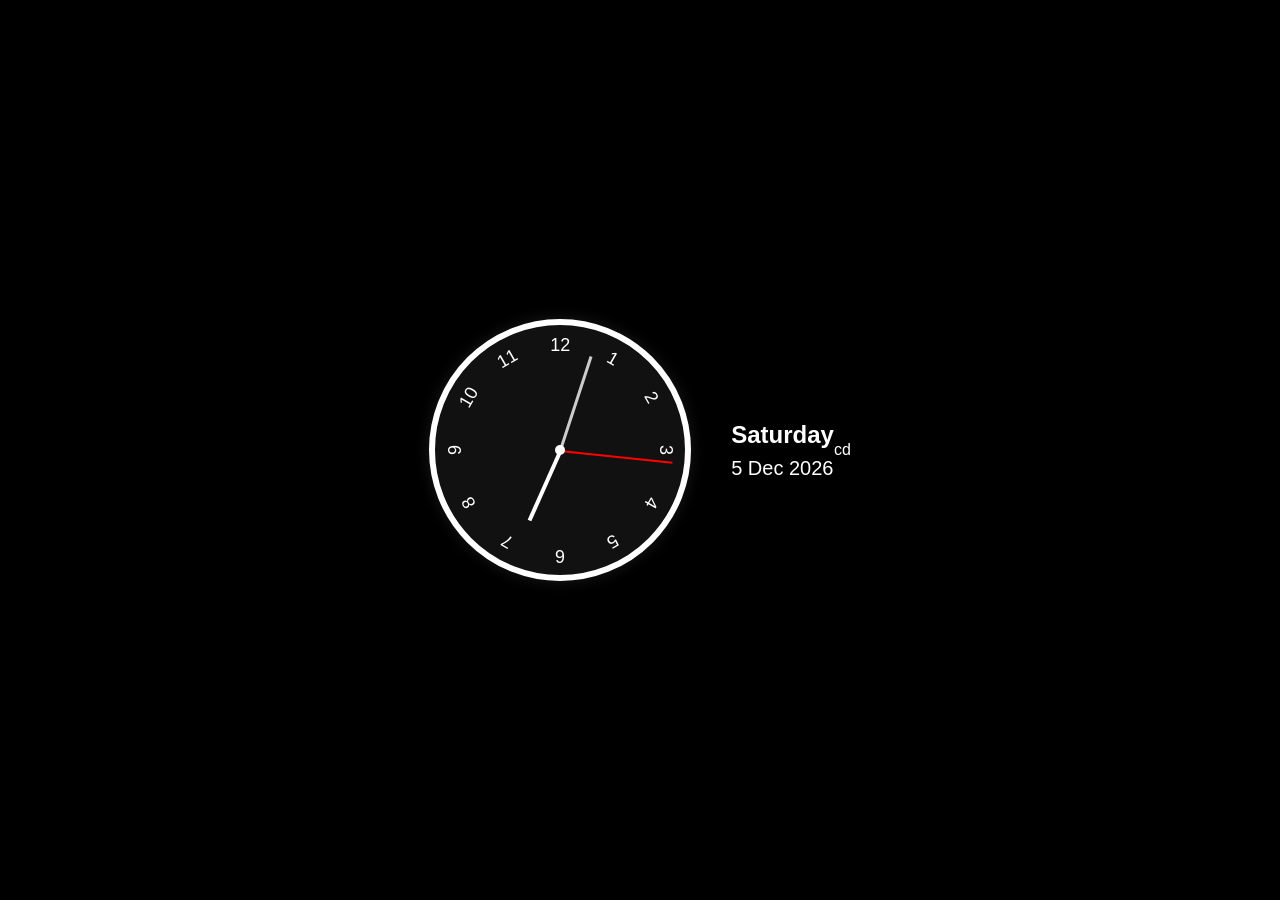
<file: index.html>
<!DOCTYPE html>
<html>
<head>
  <title>Analog Clock with Numbers</title>
  <style>
    body {
      margin: 0;
      padding: 0;
      background-color: #000;
      color: #fff;
      font-family: Arial, sans-serif;
      display: flex;
      justify-content: center;
      align-items: center;
      height: 100vh;
    }

    .container {
      display: flex;
      gap: 40px;
      align-items: center;
    }

    .clock {
      width: 250px;
      height: 250px;
      border: 6px solid #fff;
      border-radius: 50%;
      position: relative;
      background-color: #111;
      box-shadow: 0 0 15px rgba(255,255,255,0.1);
    }

    .number {
      position: absolute;
      width: 100%;
      height: 100%;
      text-align: center;
      font-size: 18px;
      color: #fff;
    }

    .number span {
      position: absolute;
      transform: translate(-50%, -50%);
    }

    /* Position each number using transform rotate */
    .number1  { transform: rotate(30deg);  }
    .number2  { transform: rotate(60deg);  }
    .number3  { transform: rotate(90deg);  }
    .number4  { transform: rotate(120deg); }
    .number5  { transform: rotate(150deg); }
    .number6  { transform: rotate(180deg); }
    .number7  { transform: rotate(210deg); }
    .number8  { transform: rotate(240deg); }
    .number9  { transform: rotate(270deg); }
    .number10 { transform: rotate(300deg); }
    .number11 { transform: rotate(330deg); }
    .number12 { transform: rotate(0deg);   }

    .number span {
      top: 20px;
      left: 50%;
    }

    .hand {
      position: absolute;
      width: 50%;
      height: 2px;
      background: white;
      top: 50%;
      left: 50%;
      transform-origin: 0% 50%;
      transform: rotate(90deg);
    }

    .hour {
      width: 30%;
      height: 4px;
      background-color: #fff;
      z-index: 3;
    }

    .minute {
      width: 40%;
      height: 3px;
      background-color: #ccc;
      z-index: 2;
    }

    .second {
      width: 45%;
      height: 2px;
      background-color: red;
      z-index: 1;
    }

    .center-dot {
      width: 10px;
      height: 10px;
      background-color: #fff;
      border-radius: 50%;
      position: absolute;
      top: 50%;
      left: 50%;
      transform: translate(-50%, -50%);
      z-index: 5;
    }

    .date-box {
      text-align: left;
      font-size: 20px;
      line-height: 1.5;
    }

    .date-box .day {
      font-size: 24px;
      font-weight: bold;
    }
  </style>
</head>
<body>

  <div class="container">
    <!-- Analog Clock -->
    <div class="clock">
      <!-- Clock Numbers -->
      <div class="number number1"><span>1</span></div>
      <div class="number number2"><span>2</span></div>
      <div class="number number3"><span>3</span></div>
      <div class="number number4"><span>4</span></div>
      <div class="number number5"><span>5</span></div>
      <div class="number number6"><span>6</span></div>
      <div class="number number7"><span>7</span></div>
      <div class="number number8"><span>8</span></div>
      <div class="number number9"><span>9</span></div>
      <div class="number number10"><span>10</span></div>
      <div class="number number11"><span>11</span></div>
      <div class="number number12"><span>12</span></div>

      <!-- Clock Hands -->
      <div class="hand hour" id="hour"></div>
      <div class="hand minute" id="minute"></div>
      <div class="hand second" id="second"></div>
      <div class="center-dot"></div>
    </div>

    <!-- Date and Day -->
    <div class="date-box">
      <div class="day" id="day">Day</div>
      <div class="date" id="date">Date</div>
    </div>
  </div>

  <script>
    function updateClock() {
      const now = new Date();

      const seconds = now.getSeconds();
      const minutes = now.getMinutes();
      const hours = now.getHours();

      const secAngle = seconds * 6;
      const minAngle = minutes * 6 + seconds * 0.1;
      const hourAngle = (hours % 12) * 30 + minutes * 0.5;

      document.getElementById("second").style.transform = `rotate(${secAngle}deg)`;
      document.getElementById("minute").style.transform = `rotate(${minAngle}deg)`;
      document.getElementById("hour").style.transform = `rotate(${hourAngle}deg)`;

      const days = ["Sunday", "Monday", "Tuesday", "Wednesday", "Thursday", "Friday", "Saturday"];
      const months = ["Jan", "Feb", "Mar", "Apr", "May", "Jun", "Jul", "Aug", "Sep", "Oct", "Nov", "Dec"];

      const dayName = days[now.getDay()];
      const dateStr = `${now.getDate()} ${months[now.getMonth()]} ${now.getFullYear()}`;

      document.getElementById("day").innerText = dayName;
      document.getElementById("date").innerText = dateStr;
    }

    setInterval(updateClock, 1000);
    updateClock(); // initial run
  </script>

</body>
</html>
cd
</file>
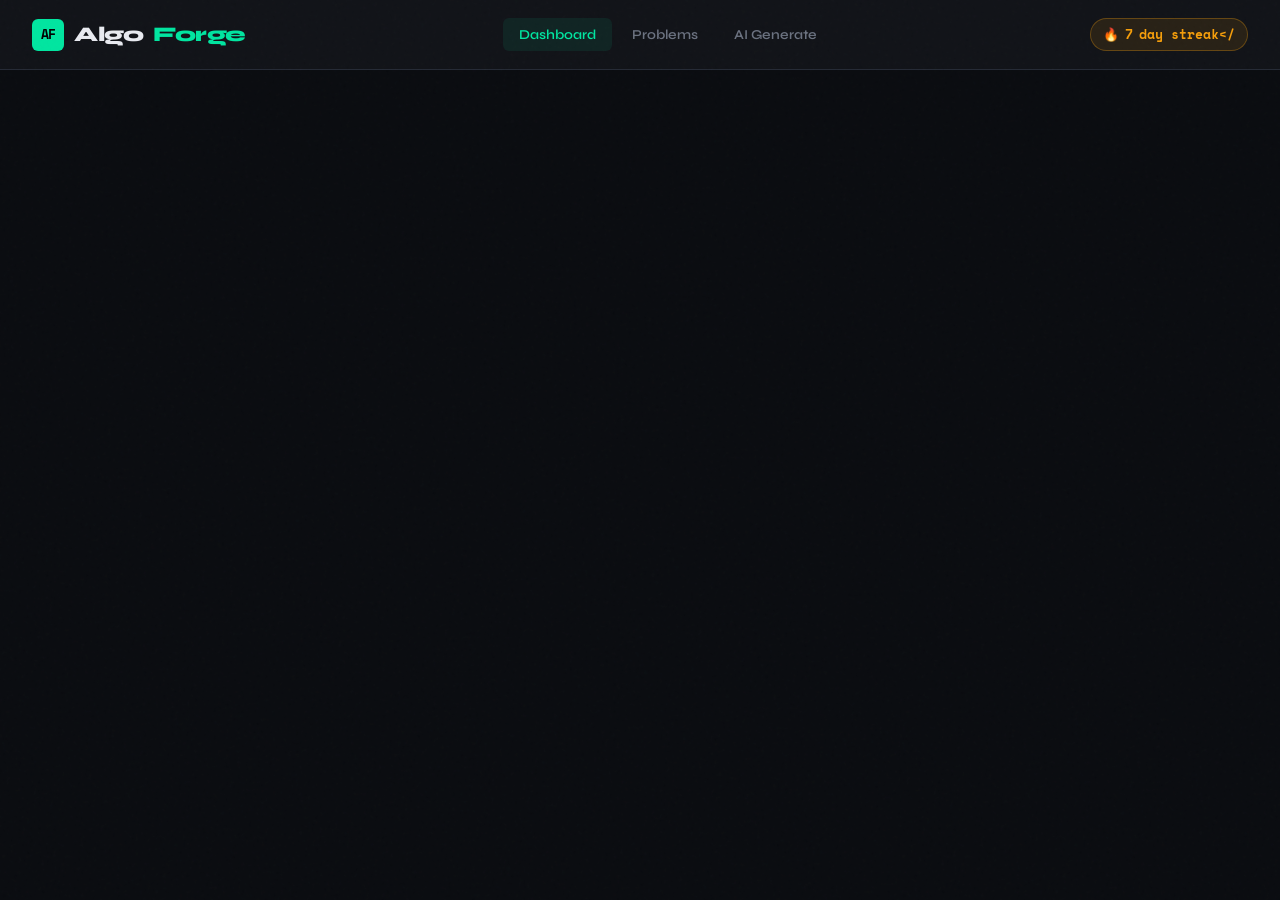
<file: dsa-platform.html>
<!DOCTYPE html>
<html lang="en">
<head>
<meta charset="UTF-8">
<meta name="viewport" content="width=device-width, initial-scale=1.0">
<title>AlgoForge — DSA Mastery Platform</title>
<link rel="preconnect" href="https://fonts.googleapis.com">
<link href="https://fonts.googleapis.com/css2?family=Space+Mono:wght@400;700&family=Syne:wght@400;600;700;800&display=swap" rel="stylesheet">
<style>
  *, *::before, *::after { box-sizing: border-box; margin: 0; padding: 0; }

  :root {
    --bg: #0a0c10;
    --surface: #111318;
    --surface2: #181c24;
    --border: #252a35;
    --accent: #00e5a0;
    --accent2: #3b82f6;
    --accent3: #f59e0b;
    --danger: #ef4444;
    --text: #e8eaf0;
    --muted: #6b7280;
    --font-mono: 'Space Mono', monospace;
    --font-sans: 'Syne', sans-serif;
  }

  body {
    background: var(--bg);
    color: var(--text);
    font-family: var(--font-sans);
    min-height: 100vh;
    overflow-x: hidden;
  }

  /* Noise overlay */
  body::before {
    content: '';
    position: fixed;
    inset: 0;
    background-image: url("data:image/svg+xml,%3Csvg viewBox='0 0 256 256' xmlns='http://www.w3.org/2000/svg'%3E%3Cfilter id='noise'%3E%3CfeTurbulence type='fractalNoise' baseFrequency='0.9' numOctaves='4' stitchTiles='stitch'/%3E%3C/filter%3E%3Crect width='100%25' height='100%25' filter='url(%23noise)' opacity='0.04'/%3E%3C/svg%3E");
    pointer-events: none;
    z-index: 9999;
    opacity: 0.5;
  }

  /* HEADER */
  header {
    display: flex;
    align-items: center;
    justify-content: space-between;
    padding: 18px 32px;
    border-bottom: 1px solid var(--border);
    background: var(--surface);
    position: sticky;
    top: 0;
    z-index: 100;
  }

  .logo {
    display: flex;
    align-items: center;
    gap: 10px;
    font-family: var(--font-sans);
    font-weight: 800;
    font-size: 1.3rem;
    letter-spacing: -0.5px;
  }

  .logo-icon {
    width: 32px;
    height: 32px;
    background: var(--accent);
    border-radius: 6px;
    display: flex;
    align-items: center;
    justify-content: center;
    font-size: 0.8rem;
    font-weight: 700;
    color: #000;
    font-family: var(--font-mono);
  }

  .logo span { color: var(--accent); }

  nav { display: flex; gap: 4px; }

  nav button {
    background: none;
    border: none;
    color: var(--muted);
    font-family: var(--font-sans);
    font-size: 0.85rem;
    font-weight: 600;
    padding: 8px 16px;
    border-radius: 6px;
    cursor: pointer;
    transition: all 0.2s;
  }

  nav button:hover { color: var(--text); background: var(--surface2); }
  nav button.active { color: var(--accent); background: rgba(0,229,160,0.08); }

  .header-right { display: flex; align-items: center; gap: 12px; }

  .streak-badge {
    display: flex;
    align-items: center;
    gap: 6px;
    background: rgba(245,158,11,0.1);
    border: 1px solid rgba(245,158,11,0.3);
    color: var(--accent3);
    padding: 6px 12px;
    border-radius: 20px;
    font-size: 0.8rem;
    font-weight: 700;
    font-family: var(--font-mono);
  }

  /* MAIN LAYOUT */
  .app {
    display: grid;
    grid-template-columns: 260px 1fr;
    height: calc(100vh - 65px);
  }

  /* SIDEBAR */
  aside {
    border-right: 1px solid var(--border);
    background: var(--surface);
    overflow-y: auto;
    padding: 20px 0;
  }

  .sidebar-section { margin-bottom: 24px; }

  .sidebar-label {
    font-size: 0.65rem;
    font-weight: 700;
    letter-spacing: 2px;
    text-transform: uppercase;
    color: var(--muted);
    padding: 0 20px;
    margin-bottom: 8px;
  }

  .topic-item {
    display: flex;
    align-items: center;
    justify-content: space-between;
    padding: 10px 20px;
    cursor: pointer;
    transition: all 0.15s;
    border-left: 3px solid transparent;
    font-size: 0.88rem;
    font-weight: 600;
  }

  .topic-item:hover { background: var(--surface2); color: var(--text); }
  .topic-item.active { background: rgba(0,229,160,0.06); border-left-color: var(--accent); color: var(--accent); }

  .topic-count {
    font-family: var(--font-mono);
    font-size: 0.7rem;
    color: var(--muted);
    background: var(--surface2);
    padding: 2px 7px;
    border-radius: 10px;
  }

  .topic-item.active .topic-count { background: rgba(0,229,160,0.15); color: var(--accent); }

  .progress-ring-wrap {
    padding: 16px 20px;
  }

  .progress-card {
    background: var(--surface2);
    border: 1px solid var(--border);
    border-radius: 12px;
    padding: 16px;
  }

  .progress-label { font-size: 0.75rem; color: var(--muted); margin-bottom: 8px; font-weight: 600; }

  .progress-bar-wrap {
    background: var(--border);
    border-radius: 4px;
    height: 6px;
    margin-bottom: 6px;
    overflow: hidden;
  }

  .progress-bar {
    height: 100%;
    border-radius: 4px;
    background: linear-gradient(90deg, var(--accent), var(--accent2));
    transition: width 1s ease;
  }

  .progress-nums {
    display: flex;
    justify-content: space-between;
    font-size: 0.72rem;
    font-family: var(--font-mono);
    color: var(--muted);
  }

  /* MAIN CONTENT */
  main {
    overflow-y: auto;
    background: var(--bg);
  }

  /* VIEWS */
  .view { display: none; padding: 28px 32px; }
  .view.active { display: block; }

  /* PROBLEM LIST VIEW */
  .view-header {
    display: flex;
    align-items: center;
    justify-content: space-between;
    margin-bottom: 24px;
  }

  .view-title {
    font-size: 1.6rem;
    font-weight: 800;
    letter-spacing: -0.5px;
  }

  .view-title span { color: var(--accent); }

  .controls {
    display: flex;
    align-items: center;
    gap: 10px;
  }

  .search-box {
    background: var(--surface);
    border: 1px solid var(--border);
    color: var(--text);
    font-family: var(--font-sans);
    font-size: 0.85rem;
    padding: 9px 14px;
    border-radius: 8px;
    width: 220px;
    outline: none;
    transition: border-color 0.2s;
  }

  .search-box:focus { border-color: var(--accent); }
  .search-box::placeholder { color: var(--muted); }

  .btn {
    background: var(--accent);
    color: #000;
    border: none;
    font-family: var(--font-sans);
    font-weight: 700;
    font-size: 0.82rem;
    padding: 9px 18px;
    border-radius: 8px;
    cursor: pointer;
    transition: all 0.2s;
    white-space: nowrap;
  }

  .btn:hover { background: #00ffb0; transform: translateY(-1px); }
  .btn:active { transform: translateY(0); }

  .btn-outline {
    background: transparent;
    border: 1px solid var(--border);
    color: var(--text);
  }

  .btn-outline:hover { border-color: var(--accent); color: var(--accent); background: rgba(0,229,160,0.05); transform: none; }

  .btn-sm { padding: 6px 12px; font-size: 0.78rem; }

  .filter-row {
    display: flex;
    gap: 8px;
    margin-bottom: 20px;
    flex-wrap: wrap;
  }

  .filter-chip {
    background: var(--surface);
    border: 1px solid var(--border);
    color: var(--muted);
    font-size: 0.78rem;
    font-weight: 600;
    padding: 5px 12px;
    border-radius: 20px;
    cursor: pointer;
    transition: all 0.15s;
  }

  .filter-chip:hover { border-color: var(--accent); color: var(--accent); }
  .filter-chip.active { background: rgba(0,229,160,0.1); border-color: var(--accent); color: var(--accent); }
  .filter-chip.easy { --fc: #22c55e; }
  .filter-chip.medium { --fc: var(--accent3); }
  .filter-chip.hard { --fc: var(--danger); }
  .filter-chip.easy.active { background: rgba(34,197,94,0.1); border-color: #22c55e; color: #22c55e; }
  .filter-chip.medium.active { background: rgba(245,158,11,0.1); border-color: var(--accent3); color: var(--accent3); }
  .filter-chip.hard.active { background: rgba(239,68,68,0.1); border-color: var(--danger); color: var(--danger); }

  /* PROBLEM TABLE */
  .problem-table { width: 100%; border-collapse: collapse; }

  .problem-table th {
    text-align: left;
    font-size: 0.7rem;
    font-weight: 700;
    letter-spacing: 1.5px;
    text-transform: uppercase;
    color: var(--muted);
    padding: 10px 14px;
    border-bottom: 1px solid var(--border);
  }

  .problem-row {
    border-bottom: 1px solid var(--border);
    transition: background 0.15s;
    cursor: pointer;
  }

  .problem-row:hover { background: var(--surface); }

  .problem-row td { padding: 14px; font-size: 0.88rem; }

  .problem-name { font-weight: 600; color: var(--text); }
  .problem-name:hover { color: var(--accent); }

  .diff-badge {
    font-size: 0.7rem;
    font-weight: 700;
    padding: 3px 10px;
    border-radius: 4px;
    font-family: var(--font-mono);
  }

  .diff-easy { background: rgba(34,197,94,0.12); color: #22c55e; }
  .diff-medium { background: rgba(245,158,11,0.12); color: var(--accent3); }
  .diff-hard { background: rgba(239,68,68,0.12); color: var(--danger); }

  .status-icon { font-size: 1rem; }

  .topic-tag {
    font-size: 0.7rem;
    background: var(--surface2);
    border: 1px solid var(--border);
    color: var(--muted);
    padding: 2px 8px;
    border-radius: 4px;
    font-family: var(--font-mono);
  }

  /* PROBLEM DETAIL VIEW */
  .problem-detail {
    display: grid;
    grid-template-columns: 1fr 1fr;
    gap: 0;
    height: calc(100vh - 65px);
  }

  .problem-panel {
    border-right: 1px solid var(--border);
    overflow-y: auto;
    padding: 28px;
  }

  .editor-panel { display: flex; flex-direction: column; }

  .back-btn {
    display: inline-flex;
    align-items: center;
    gap: 8px;
    color: var(--muted);
    font-size: 0.82rem;
    font-weight: 600;
    cursor: pointer;
    margin-bottom: 20px;
    transition: color 0.15s;
    background: none;
    border: none;
    font-family: var(--font-sans);
  }

  .back-btn:hover { color: var(--accent); }

  .problem-title {
    font-size: 1.4rem;
    font-weight: 800;
    margin-bottom: 12px;
    line-height: 1.3;
  }

  .meta-row {
    display: flex;
    align-items: center;
    gap: 10px;
    margin-bottom: 20px;
    flex-wrap: wrap;
  }

  .problem-desc {
    font-size: 0.9rem;
    line-height: 1.75;
    color: #c8cad0;
    margin-bottom: 20px;
  }

  .problem-desc p { margin-bottom: 12px; }

  .example-box {
    background: var(--surface);
    border: 1px solid var(--border);
    border-radius: 10px;
    padding: 16px;
    margin-bottom: 16px;
  }

  .example-label {
    font-size: 0.72rem;
    font-weight: 700;
    text-transform: uppercase;
    letter-spacing: 1px;
    color: var(--muted);
    margin-bottom: 10px;
  }

  .example-box code {
    font-family: var(--font-mono);
    font-size: 0.82rem;
    color: var(--accent);
    display: block;
    line-height: 1.6;
  }

  .constraint-list {
    margin: 0;
    padding-left: 0;
    list-style: none;
  }

  .constraint-list li {
    font-family: var(--font-mono);
    font-size: 0.8rem;
    color: var(--muted);
    padding: 4px 0;
    border-bottom: 1px solid var(--border);
  }

  .constraint-list li::before { content: '→ '; color: var(--accent2); }

  /* EDITOR */
  .editor-toolbar {
    display: flex;
    align-items: center;
    justify-content: space-between;
    padding: 12px 16px;
    border-bottom: 1px solid var(--border);
    background: var(--surface);
    gap: 10px;
  }

  .lang-select {
    background: var(--surface2);
    border: 1px solid var(--border);
    color: var(--text);
    font-family: var(--font-mono);
    font-size: 0.8rem;
    padding: 6px 10px;
    border-radius: 6px;
    cursor: pointer;
    outline: none;
  }

  .code-editor {
    flex: 1;
    background: #0d1117;
    border: none;
    color: #c9d1d9;
    font-family: var(--font-mono);
    font-size: 0.82rem;
    padding: 20px;
    resize: none;
    outline: none;
    line-height: 1.7;
    tab-size: 4;
  }

  .editor-footer {
    padding: 14px 16px;
    border-top: 1px solid var(--border);
    background: var(--surface);
    display: flex;
    align-items: center;
    justify-content: space-between;
    gap: 10px;
  }

  .run-result {
    flex: 1;
    font-family: var(--font-mono);
    font-size: 0.78rem;
    color: var(--muted);
    padding: 8px 12px;
    background: var(--surface2);
    border-radius: 6px;
    min-height: 36px;
    max-height: 60px;
    overflow-y: auto;
  }

  .result-pass { color: #22c55e; }
  .result-fail { color: var(--danger); }

  /* AI ASSISTANT */
  .ai-panel {
    border-top: 1px solid var(--border);
    background: var(--surface);
  }

  .ai-toggle {
    display: flex;
    align-items: center;
    justify-content: space-between;
    padding: 10px 16px;
    cursor: pointer;
    font-size: 0.82rem;
    font-weight: 600;
    color: var(--muted);
    transition: color 0.15s;
  }

  .ai-toggle:hover { color: var(--text); }
  .ai-toggle.open { color: var(--accent2); }

  .ai-badge {
    font-size: 0.65rem;
    background: rgba(59,130,246,0.15);
    border: 1px solid rgba(59,130,246,0.3);
    color: var(--accent2);
    padding: 2px 7px;
    border-radius: 4px;
    font-weight: 700;
    letter-spacing: 0.5px;
  }

  .ai-body { display: none; padding: 12px 16px; border-top: 1px solid var(--border); }
  .ai-body.open { display: block; }

  .ai-messages { max-height: 180px; overflow-y: auto; margin-bottom: 10px; }

  .ai-msg {
    margin-bottom: 10px;
    font-size: 0.82rem;
    line-height: 1.6;
  }

  .ai-msg.user { color: var(--text); font-weight: 600; }

  .ai-msg.bot {
    color: #a0aec0;
    padding: 10px 12px;
    background: var(--surface2);
    border-radius: 8px;
    border-left: 3px solid var(--accent2);
  }

  .ai-msg.bot code {
    font-family: var(--font-mono);
    background: rgba(255,255,255,0.06);
    padding: 1px 5px;
    border-radius: 3px;
    font-size: 0.78rem;
    color: var(--accent);
  }

  .ai-input-row { display: flex; gap: 8px; }

  .ai-input {
    flex: 1;
    background: var(--surface2);
    border: 1px solid var(--border);
    color: var(--text);
    font-family: var(--font-sans);
    font-size: 0.82rem;
    padding: 8px 12px;
    border-radius: 6px;
    outline: none;
    transition: border-color 0.2s;
  }

  .ai-input:focus { border-color: var(--accent2); }
  .ai-input::placeholder { color: var(--muted); }

  .ai-send-btn {
    background: var(--accent2);
    border: none;
    color: #fff;
    font-size: 0.82rem;
    font-weight: 700;
    font-family: var(--font-sans);
    padding: 8px 16px;
    border-radius: 6px;
    cursor: pointer;
    transition: all 0.2s;
    white-space: nowrap;
  }

  .ai-send-btn:hover { background: #2563eb; }
  .ai-send-btn:disabled { opacity: 0.5; cursor: not-allowed; }

  /* DASHBOARD VIEW */
  .stats-grid {
    display: grid;
    grid-template-columns: repeat(4, 1fr);
    gap: 16px;
    margin-bottom: 28px;
  }

  .stat-card {
    background: var(--surface);
    border: 1px solid var(--border);
    border-radius: 12px;
    padding: 20px;
    position: relative;
    overflow: hidden;
  }

  .stat-card::after {
    content: '';
    position: absolute;
    bottom: 0; left: 0; right: 0;
    height: 3px;
    background: var(--accent-c, var(--accent));
  }

  .stat-label { font-size: 0.72rem; color: var(--muted); font-weight: 600; text-transform: uppercase; letter-spacing: 1px; margin-bottom: 8px; }
  .stat-value { font-size: 2rem; font-weight: 800; font-family: var(--font-mono); color: var(--text); }
  .stat-sub { font-size: 0.75rem; color: var(--muted); margin-top: 4px; }

  .heatmap-section { margin-bottom: 28px; }
  .section-title { font-size: 1rem; font-weight: 700; margin-bottom: 14px; color: var(--text); }

  .heatmap {
    display: flex;
    gap: 3px;
    flex-wrap: wrap;
  }

  .hm-cell {
    width: 14px;
    height: 14px;
    border-radius: 2px;
    background: var(--border);
    transition: transform 0.1s;
    cursor: default;
  }

  .hm-cell:hover { transform: scale(1.3); }
  .hm-0 { background: var(--border); }
  .hm-1 { background: rgba(0,229,160,0.2); }
  .hm-2 { background: rgba(0,229,160,0.4); }
  .hm-3 { background: rgba(0,229,160,0.65); }
  .hm-4 { background: var(--accent); }

  .topic-mastery-grid {
    display: grid;
    grid-template-columns: repeat(2, 1fr);
    gap: 12px;
  }

  .mastery-card {
    background: var(--surface);
    border: 1px solid var(--border);
    border-radius: 10px;
    padding: 14px 16px;
  }

  .mastery-name {
    font-size: 0.85rem;
    font-weight: 700;
    margin-bottom: 8px;
    display: flex;
    justify-content: space-between;
    align-items: center;
  }

  .mastery-pct {
    font-family: var(--font-mono);
    font-size: 0.78rem;
    color: var(--accent);
  }

  /* LOADING */
  .loader {
    display: inline-block;
    width: 14px;
    height: 14px;
    border: 2px solid var(--border);
    border-top-color: var(--accent2);
    border-radius: 50%;
    animation: spin 0.7s linear infinite;
    vertical-align: middle;
    margin-right: 6px;
  }

  @keyframes spin { to { transform: rotate(360deg); } }

  /* GENERATE VIEW */
  .gen-form {
    max-width: 640px;
    margin: 0 auto;
  }

  .form-group { margin-bottom: 20px; }

  .form-label {
    display: block;
    font-size: 0.78rem;
    font-weight: 700;
    text-transform: uppercase;
    letter-spacing: 1px;
    color: var(--muted);
    margin-bottom: 8px;
  }

  .form-select, .form-input {
    width: 100%;
    background: var(--surface);
    border: 1px solid var(--border);
    color: var(--text);
    font-family: var(--font-sans);
    font-size: 0.9rem;
    padding: 11px 14px;
    border-radius: 8px;
    outline: none;
    transition: border-color 0.2s;
  }

  .form-select:focus, .form-input:focus { border-color: var(--accent); }

  .chip-group { display: flex; gap: 8px; flex-wrap: wrap; }

  .diff-chip {
    padding: 7px 16px;
    border-radius: 6px;
    font-size: 0.82rem;
    font-weight: 700;
    border: 2px solid var(--border);
    cursor: pointer;
    transition: all 0.15s;
    background: var(--surface);
    color: var(--muted);
  }

  .diff-chip:hover { border-color: var(--muted); color: var(--text); }
  .diff-chip.selected-easy { border-color: #22c55e; background: rgba(34,197,94,0.1); color: #22c55e; }
  .diff-chip.selected-medium { border-color: var(--accent3); background: rgba(245,158,11,0.1); color: var(--accent3); }
  .diff-chip.selected-hard { border-color: var(--danger); background: rgba(239,68,68,0.1); color: var(--danger); }

  .gen-output {
    margin-top: 24px;
    background: var(--surface);
    border: 1px solid var(--border);
    border-radius: 12px;
    padding: 24px;
    display: none;
    animation: fadeIn 0.4s ease;
  }

  .gen-output.visible { display: block; }

  @keyframes fadeIn { from { opacity: 0; transform: translateY(8px); } to { opacity: 1; transform: translateY(0); } }

  .generated-title {
    font-size: 1.2rem;
    font-weight: 800;
    margin-bottom: 12px;
  }

  .generated-body {
    font-size: 0.88rem;
    line-height: 1.75;
    color: #c8cad0;
    white-space: pre-wrap;
  }

  /* Empty state */
  .empty-state {
    text-align: center;
    padding: 60px 20px;
    color: var(--muted);
  }

  .empty-icon { font-size: 3rem; margin-bottom: 12px; }
  .empty-title { font-size: 1.1rem; font-weight: 700; color: var(--text); margin-bottom: 6px; }
  .empty-sub { font-size: 0.85rem; }

  /* Scrollbar */
  ::-webkit-scrollbar { width: 6px; height: 6px; }
  ::-webkit-scrollbar-track { background: transparent; }
  ::-webkit-scrollbar-thumb { background: var(--border); border-radius: 3px; }
  ::-webkit-scrollbar-thumb:hover { background: var(--muted); }

  /* RESPONSIVE TABLET */
  @media (max-width: 900px) {
    .stats-grid { grid-template-columns: repeat(2, 1fr); }
    .problem-detail { grid-template-columns: 1fr; }
    .editor-panel { height: 50vh; }
  }
</style>
</head>
<body>

<header>
  <div class="logo">
    <div class="logo-icon">AF</div>
    Algo<span>Forge</span>
  </div>
  <nav>
    <button class="active" onclick="switchNav(this,'dashboard')">Dashboard</button>
    <button onclick="switchNav(this,'problems')">Problems</button>
    <button onclick="switchNav(this,'generate')">AI Generate</button>
  </nav>
  <div class="header-right">
    <div class="streak-badge">🔥 <span id="streakCount">7</span> day streak</
</file>
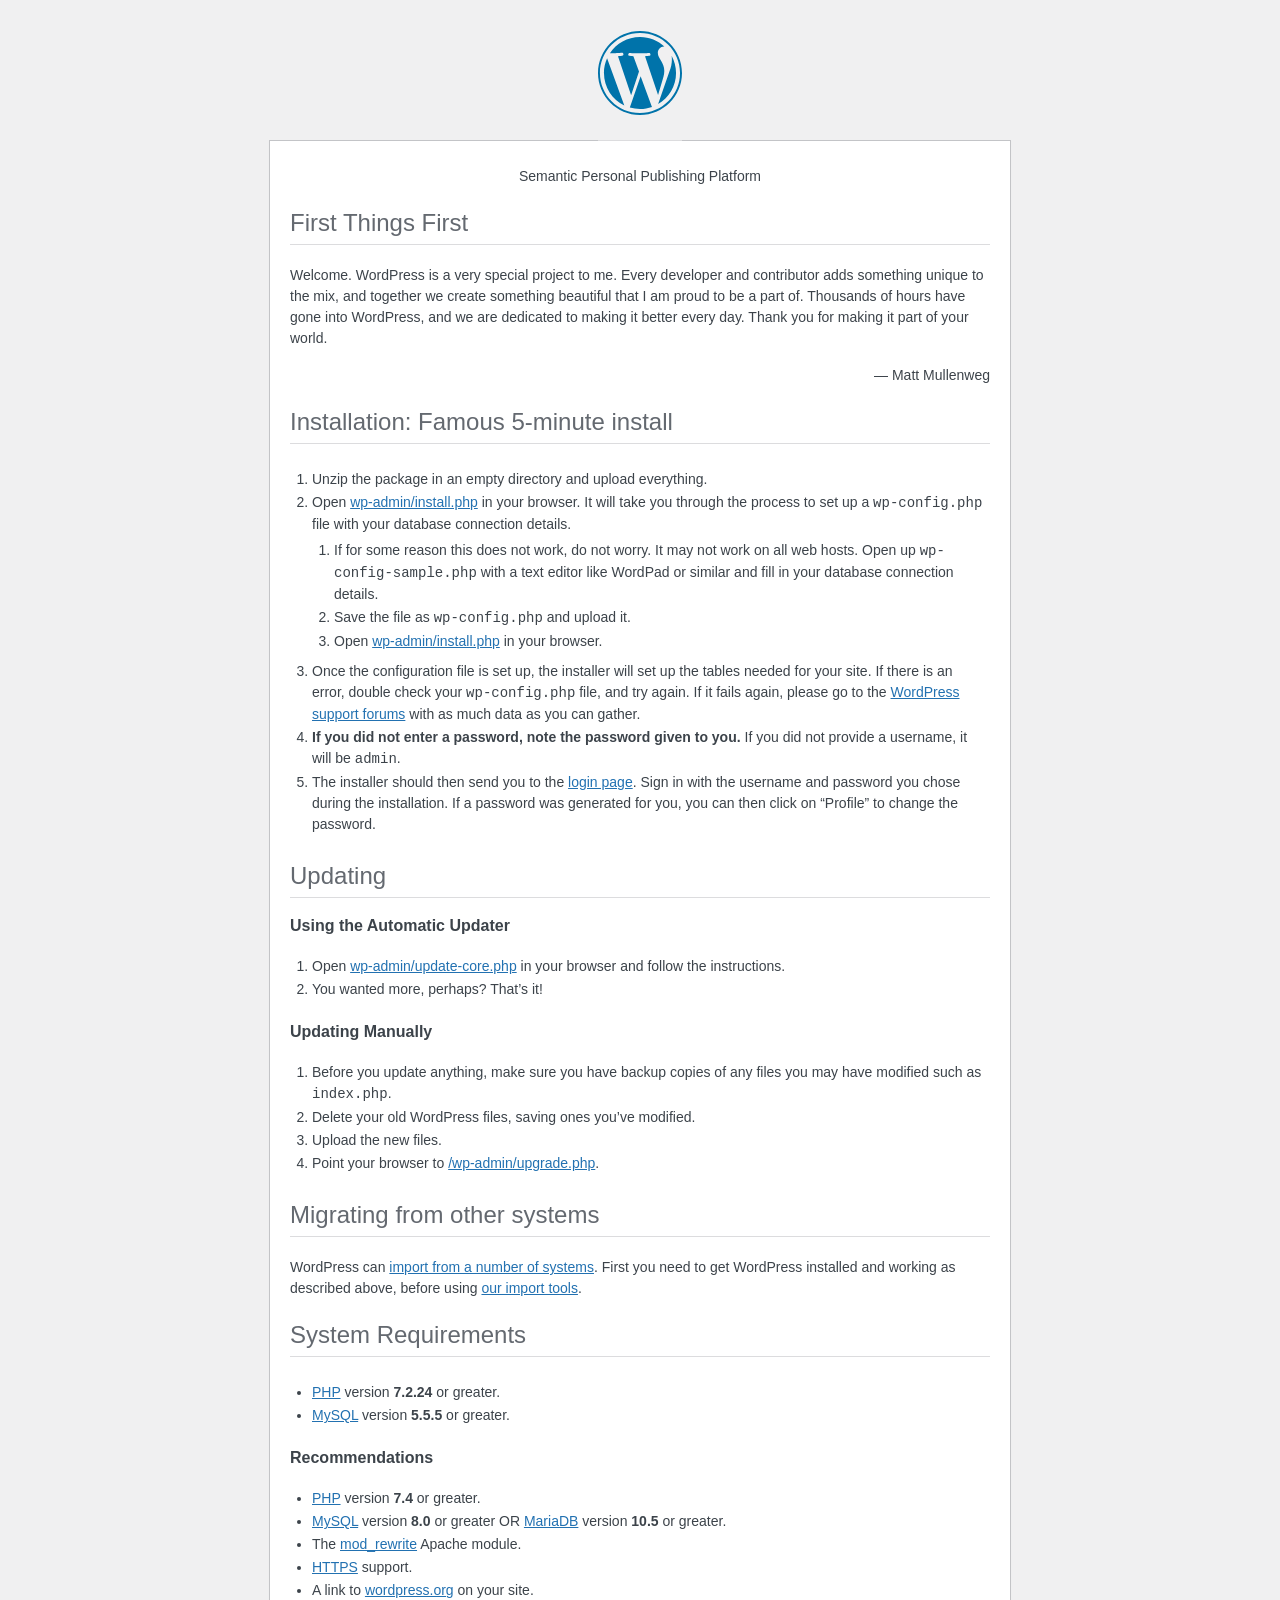
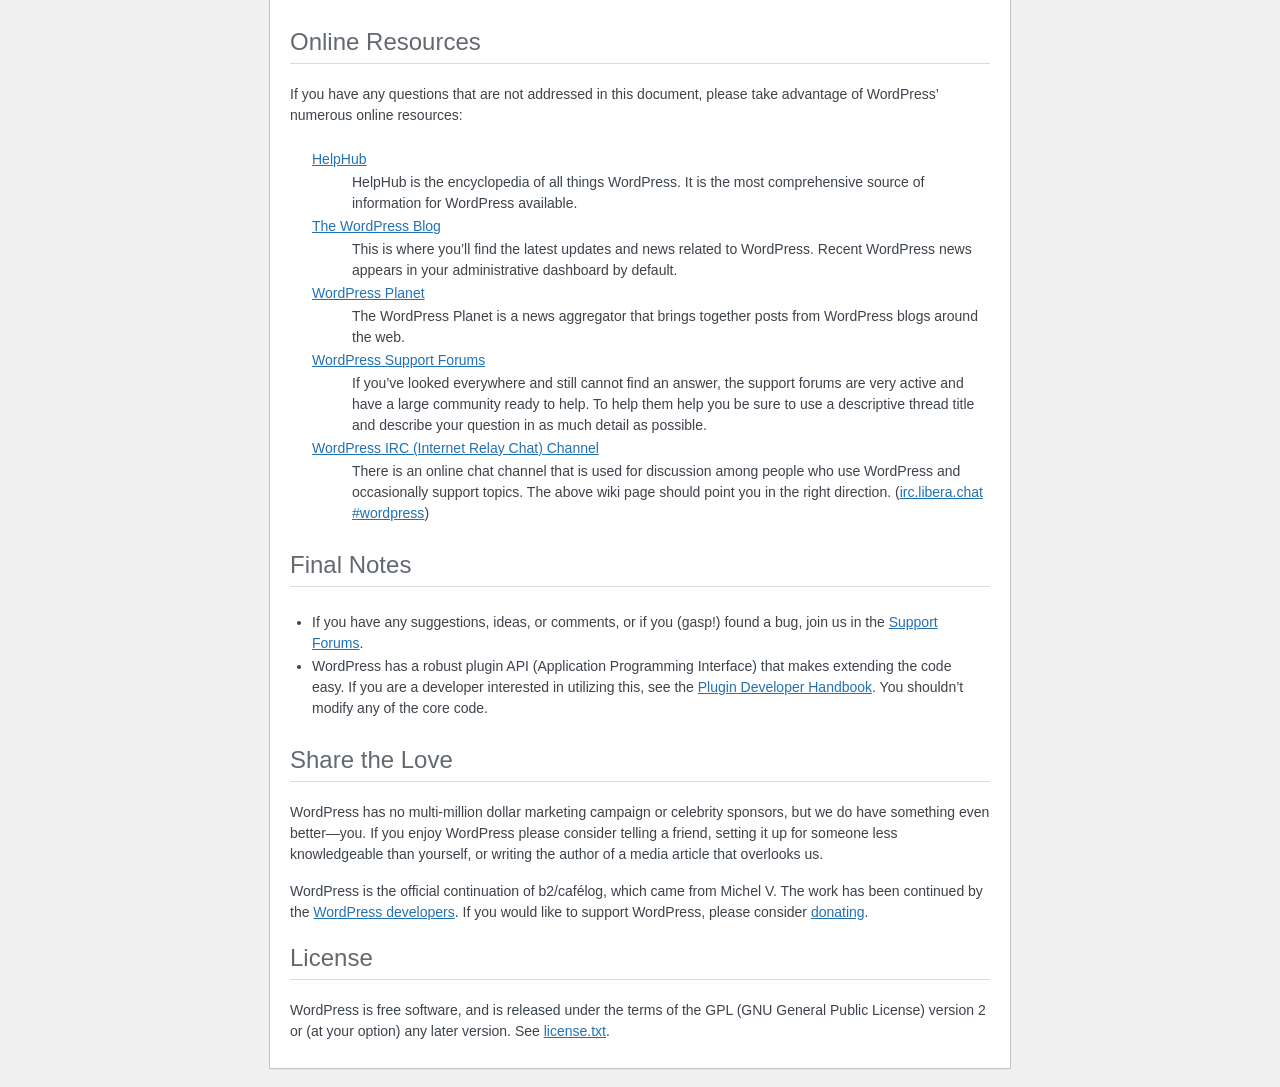
<file: Ns Media/readme.html>
<!DOCTYPE html>
<html lang="en">
<head>
	<meta name="viewport" content="width=device-width" />
	<meta http-equiv="Content-Type" content="text/html; charset=utf-8" />
	<meta name="robots" content="noindex,nofollow" />
	<title>WordPress &#8250; ReadMe</title>
	<link rel="stylesheet" href="wp-admin/css/install.css?ver=20100228" type="text/css" />
</head>
<body>
<h1 id="logo">
	<a href="https://wordpress.org/"><img alt="WordPress" src="wp-admin/images/wordpress-logo.png" /></a>
</h1>
<p style="text-align: center">Semantic Personal Publishing Platform</p>

<h2>First Things First</h2>
<p>Welcome. WordPress is a very special project to me. Every developer and contributor adds something unique to the mix, and together we create something beautiful that I am proud to be a part of. Thousands of hours have gone into WordPress, and we are dedicated to making it better every day. Thank you for making it part of your world.</p>
<p style="text-align: right">&#8212; Matt Mullenweg</p>

<h2>Installation: Famous 5-minute install</h2>
<ol>
	<li>Unzip the package in an empty directory and upload everything.</li>
	<li>Open <span class="file"><a href="wp-admin/install.php">wp-admin/install.php</a></span> in your browser. It will take you through the process to set up a <code>wp-config.php</code> file with your database connection details.
		<ol>
			<li>If for some reason this does not work, do not worry. It may not work on all web hosts. Open up <code>wp-config-sample.php</code> with a text editor like WordPad or similar and fill in your database connection details.</li>
			<li>Save the file as <code>wp-config.php</code> and upload it.</li>
			<li>Open <span class="file"><a href="wp-admin/install.php">wp-admin/install.php</a></span> in your browser.</li>
		</ol>
	</li>
	<li>Once the configuration file is set up, the installer will set up the tables needed for your site. If there is an error, double check your <code>wp-config.php</code> file, and try again. If it fails again, please go to the <a href="https://wordpress.org/support/forums/">WordPress support forums</a> with as much data as you can gather.</li>
	<li><strong>If you did not enter a password, note the password given to you.</strong> If you did not provide a username, it will be <code>admin</code>.</li>
	<li>The installer should then send you to the <a href="wp-login.php">login page</a>. Sign in with the username and password you chose during the installation. If a password was generated for you, you can then click on &#8220;Profile&#8221; to change the password.</li>
</ol>

<h2>Updating</h2>
<h3>Using the Automatic Updater</h3>
<ol>
	<li>Open <span class="file"><a href="wp-admin/update-core.php">wp-admin/update-core.php</a></span> in your browser and follow the instructions.</li>
	<li>You wanted more, perhaps? That&#8217;s it!</li>
</ol>

<h3>Updating Manually</h3>
<ol>
	<li>Before you update anything, make sure you have backup copies of any files you may have modified such as <code>index.php</code>.</li>
	<li>Delete your old WordPress files, saving ones you&#8217;ve modified.</li>
	<li>Upload the new files.</li>
	<li>Point your browser to <span class="file"><a href="wp-admin/upgrade.php">/wp-admin/upgrade.php</a>.</span></li>
</ol>

<h2>Migrating from other systems</h2>
<p>WordPress can <a href="https://developer.wordpress.org/advanced-administration/wordpress/import/">import from a number of systems</a>. First you need to get WordPress installed and working as described above, before using <a href="wp-admin/import.php">our import tools</a>.</p>

<h2>System Requirements</h2>
<ul>
	<li><a href="https://www.php.net/">PHP</a> version <strong>7.2.24</strong> or greater.</li>
	<li><a href="https://www.mysql.com/">MySQL</a> version <strong>5.5.5</strong> or greater.</li>
</ul>

<h3>Recommendations</h3>
<ul>
	<li><a href="https://www.php.net/">PHP</a> version <strong>7.4</strong> or greater.</li>
	<li><a href="https://www.mysql.com/">MySQL</a> version <strong>8.0</strong> or greater OR <a href="https://mariadb.org/">MariaDB</a> version <strong>10.5</strong> or greater.</li>
	<li>The <a href="https://httpd.apache.org/docs/2.2/mod/mod_rewrite.html">mod_rewrite</a> Apache module.</li>
	<li><a href="https://wordpress.org/news/2016/12/moving-toward-ssl/">HTTPS</a> support.</li>
	<li>A link to <a href="https://wordpress.org/">wordpress.org</a> on your site.</li>
</ul>

<h2>Online Resources</h2>
<p>If you have any questions that are not addressed in this document, please take advantage of WordPress&#8217; numerous online resources:</p>
<dl>
	<dt><a href="https://wordpress.org/documentation/">HelpHub</a></dt>
		<dd>HelpHub is the encyclopedia of all things WordPress. It is the most comprehensive source of information for WordPress available.</dd>
	<dt><a href="https://wordpress.org/news/">The WordPress Blog</a></dt>
		<dd>This is where you&#8217;ll find the latest updates and news related to WordPress. Recent WordPress news appears in your administrative dashboard by default.</dd>
	<dt><a href="https://planet.wordpress.org/">WordPress Planet</a></dt>
		<dd>The WordPress Planet is a news aggregator that brings together posts from WordPress blogs around the web.</dd>
	<dt><a href="https://wordpress.org/support/forums/">WordPress Support Forums</a></dt>
		<dd>If you&#8217;ve looked everywhere and still cannot find an answer, the support forums are very active and have a large community ready to help. To help them help you be sure to use a descriptive thread title and describe your question in as much detail as possible.</dd>
	<dt><a href="https://make.wordpress.org/support/handbook/appendix/other-support-locations/introduction-to-irc/">WordPress <abbr>IRC</abbr> (Internet Relay Chat) Channel</a></dt>
		<dd>There is an online chat channel that is used for discussion among people who use WordPress and occasionally support topics. The above wiki page should point you in the right direction. (<a href="https://web.libera.chat/#wordpress">irc.libera.chat #wordpress</a>)</dd>
</dl>

<h2>Final Notes</h2>
<ul>
	<li>If you have any suggestions, ideas, or comments, or if you (gasp!) found a bug, join us in the <a href="https://wordpress.org/support/forums/">Support Forums</a>.</li>
	<li>WordPress has a robust plugin <abbr>API</abbr> (Application Programming Interface) that makes extending the code easy. If you are a developer interested in utilizing this, see the <a href="https://developer.wordpress.org/plugins/">Plugin Developer Handbook</a>. You shouldn&#8217;t modify any of the core code.</li>
</ul>

<h2>Share the Love</h2>
<p>WordPress has no multi-million dollar marketing campaign or celebrity sponsors, but we do have something even better&#8212;you. If you enjoy WordPress please consider telling a friend, setting it up for someone less knowledgeable than yourself, or writing the author of a media article that overlooks us.</p>

<p>WordPress is the official continuation of b2/caf&#233;log, which came from Michel V. The work has been continued by the <a href="https://wordpress.org/about/">WordPress developers</a>. If you would like to support WordPress, please consider <a href="https://wordpress.org/donate/">donating</a>.</p>

<h2>License</h2>
<p>WordPress is free software, and is released under the terms of the <abbr>GPL</abbr> (GNU General Public License) version 2 or (at your option) any later version. See <a href="license.txt">license.txt</a>.</p>

</body>
</html>
</file>
<file: Ns Media/wp-admin/css/install.css>
html {
	background: #f0f0f1;
	margin: 0 20px;
}

body {
	background: #fff;
	border: 1px solid #c3c4c7;
	color: #3c434a;
	font-family: -apple-system, BlinkMacSystemFont, "Segoe UI", Roboto, Oxygen-Sans, Ubuntu, Cantarell, "Helvetica Neue", sans-serif;
	margin: 140px auto 25px;
	padding: 20px 20px 10px;
	max-width: 700px;
	-webkit-font-smoothing: subpixel-antialiased;
	box-shadow: 0 1px 1px rgba(0, 0, 0, 0.04);
}

a {
	color: #2271b1;
}

a:hover,
a:active {
	color: #135e96;
}

a:focus {
	color: #043959;
	box-shadow: 0 0 0 2px #2271b1;
	/* Only visible in Windows High Contrast mode */
	outline: 2px solid transparent;
}

h1, h2 {
	border-bottom: 1px solid #dcdcde;
	clear: both;
	color: #646970;
	font-size: 24px;
	padding: 0 0 7px;
	font-weight: 400;
}

h3 {
	font-size: 16px;
}

p, li, dd, dt {
	padding-bottom: 2px;
	font-size: 14px;
	line-height: 1.5;
}

code, .code {
	font-family: Consolas, Monaco, monospace;
}

ul, ol, dl {
	padding: 5px 5px 5px 22px;
}

a img {
	border: 0
}
abbr {
	border: 0;
	font-variant: normal;
}

fieldset {
	border: 0;
	padding: 0;
	margin: 0;
}

#logo {
	margin: -130px auto 25px;
	padding: 0 0 25px;
	width: 84px;
	height: 84px;
	overflow: hidden;
	background-image: url(../images/w-logo-blue.png?ver=20131202);
	background-image: none, url(../images/wordpress-logo.svg?ver=20131107);
	background-size: 84px;
	background-position: center top;
	background-repeat: no-repeat;
	color: #3c434a; /* same as login.css */
	font-size: 20px;
	font-weight: 400;
	line-height: 1.3em;
	text-decoration: none;
	text-align: center;
	text-indent: -9999px;
	outline: none;
}

.step {
	margin: 20px 0 15px;
}
.step, th {
	text-align: left;
	padding: 0;
}
.language-chooser.wp-core-ui .step .button.button-large {
	font-size: 14px;
}
textarea {
	border: 1px solid #dcdcde;
	font-family: -apple-system, BlinkMacSystemFont, "Segoe UI", Roboto, Oxygen-Sans, Ubuntu, Cantarell, "Helvetica Neue", sans-serif;
	width: 100%;
	box-sizing: border-box;
}

.form-table {
	border-collapse: collapse;
	margin-top: 1em;
	width: 100%;
}

.form-table td {
	margin-bottom: 9px;
	padding: 10px 20px 10px 0;
	font-size: 14px;
	vertical-align: top
}

.form-table th {
	font-size: 14px;
	text-align: left;
	padding: 10px 20px 10px 0;
	width: 115px;
	vertical-align: top;
}

.form-table code {
	line-height: 1.28571428;
	font-size: 14px;
}

.form-table p {
	margin: 4px 0 0;
	font-size: 11px;
}

.form-table .setup-description {
	margin: 4px 0 0;
	line-height: 1.6;
}

.form-table input {
	line-height: 1.33333333;
	font-size: 15px;
	padding: 3px 5px;
}

.wp-pwd {
	margin-top: 0;
}

.form-table .wp-pwd {
	display: flex;
	column-gap: 4px;
}

.form-table .password-input-wrapper {
	width: 100%;
}

input,
submit {
	font-family: -apple-system, BlinkMacSystemFont, "Segoe UI", Roboto, Oxygen-Sans, Ubuntu, Cantarell, "Helvetica Neue", sans-serif;
}

.form-table input[type=text],
.form-table input[type=email],
.form-table input[type=url],
.form-table input[type=password],
#pass-strength-result {
	width: 100%;
}

.form-table th p {
	font-weight: 400;
}

.form-table.install-success th,
.form-table.install-success td {
	vertical-align: middle;
	padding: 16px 20px 16px 0;
}

.form-table.install-success td p {
	margin: 0;
	font-size: 14px;
}

.form-table.install-success td code {
	margin: 0;
	font-size: 18px;
}

#error-page {
	margin-top: 50px;
}

#error-page p {
	font-size: 14px;
	line-height: 1.28571428;
	margin: 25px 0 20px;
}

#error-page code, .code {
	font-family: Consolas, Monaco, monospace;
}

.message {
	border-left: 4px solid #d63638;
	padding: .7em .6em;
	background-color: #fcf0f1;
}

/* rtl:ignore */
#dbname,
#uname,
#pwd,
#dbhost,
#prefix,
#user_login,
#admin_email,
#pass1,
#pass2 {
	direction: ltr;
}


/* localization */
body.rtl,
.rtl textarea,
.rtl input,
.rtl submit {
	font-family: Tahoma, sans-serif;
}

:lang(he-il) body.rtl,
:lang(he-il) .rtl textarea,
:lang(he-il) .rtl input,
:lang(he-il) .rtl submit {
	font-family: Arial, sans-serif;
}

@media only screen and (max-width: 799px) {
	body {
		margin-top: 115px;
	}
	#logo a {
		margin: -125px auto 30px;
	}
}

@media screen and (max-width: 782px) {

	.form-table {
		margin-top: 0;
	}

	.form-table th,
	.form-table td {
		display: block;
		width: auto;
		vertical-align: middle;
	}

	.form-table th {
		padding: 20px 0 0;
	}

	.form-table td {
		padding: 5px 0;
		border: 0;
		margin: 0;
	}

	textarea,
	input {
		font-size: 16px;
	}

	.form-table td input[type="text"],
	.form-table td input[type="email"],
	.form-table td input[type="url"],
	.form-table td input[type="password"],
	.form-table td select,
	.form-table td textarea,
	.form-table span.description {
		width: 100%;
		font-size: 16px;
		line-height: 1.5;
		padding: 7px 10px;
		display: block;
		max-width: none;
		box-sizing: border-box;
	}

	#pwd {
		padding-right: 2.5rem;
	}

	.wp-pwd #pass1 {
		padding-right: 50px;
	}

	.wp-pwd .button.wp-hide-pw {
		right: 0;
	}

	#pass-strength-result {
		width: 100%;
	}
}

body.language-chooser {
	max-width: 300px;
}

.language-chooser select {
	padding: 8px;
	width: 100%;
	display: block;
	border: 1px solid #dcdcde;
	background: #fff;
	color: #2c3338;
	font-size: 16px;
	font-family: Arial, sans-serif;
	font-weight: 400;
}

.language-chooser select:focus {
	color: #2c3338;
}

.language-chooser select option:hover,
.language-chooser select option:focus {
	color: #0a4b78;
}

.language-chooser .step {
	text-align: right;
}

.screen-reader-input,
.screen-reader-text {
	border: 0;
	clip-path: inset(50%);
	height: 1px;
	margin: -1px;
	overflow: hidden;
	padding: 0;
	position: absolute;
	width: 1px;
	word-wrap: normal !important;
}

.spinner {
	background: url(../images/spinner.gif) no-repeat;
	background-size: 20px 20px;
	visibility: hidden;
	opacity: 0.7;
	filter: alpha(opacity=70);
	width: 20px;
	height: 20px;
	margin: 2px 5px 0;
}

.step .spinner {
	display: inline-block;
	vertical-align: middle;
	margin-right: 15px;
}

.button.hide-if-no-js,
.hide-if-no-js {
	display: none;
}

/**
 * HiDPI Displays
 */
@media print,
  (min-resolution: 120dpi) {

	.spinner {
		background-image: url(../images/spinner-2x.gif);
	}

}
</file>
